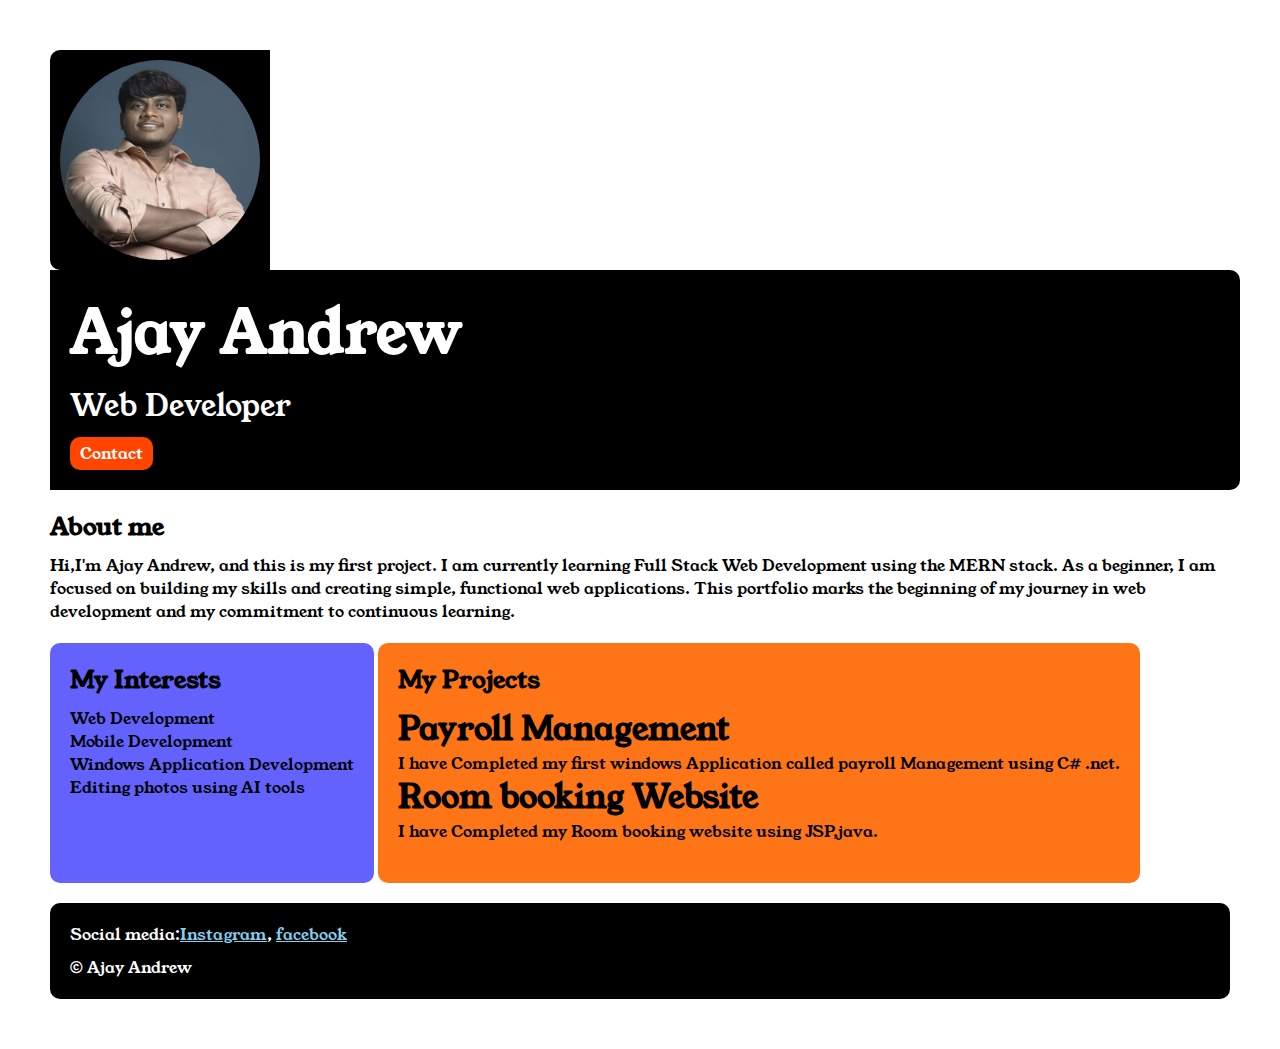
<file: index.html>
<!DOCTYPE html>
<html lang="en">

<head>
    <meta charset="UTF-8">
    <meta name="viewport" content="width=device-width, initial-scale=1.0">
    <title>Portfolio</title>
    <link rel="stylesheet" href="style.css">
    <link rel="preconnect" href="https://fonts.googleapis.com">
    <link rel="preconnect" href="https://fonts.gstatic.com" crossorigin>
    <link href="https://fonts.googleapis.com/css2?family=Young+Serif&display=swap" rel="stylesheet">
</head>

<body>
    <div class="container">
        <div class="section-profile">
            <img src="ajay_profile.png" alt="Profile Photo" class="profile">
        </div>
        <div class="section-one">
            <h1 class="section-one__Name">Ajay Andrew</h1>
            <p class="section-one__role">Web Developer</p>
            <a href="Contact.html" class="section-one__contact">Contact</a>
        </div>

        <div class="section-two">
            <h2 class="section-two__about">About me</h2>
            <p class="section-two__desc">Hi,I'm Ajay Andrew, and this is my first project. I am currently learning Full
                Stack Web Development using the MERN stack. As a beginner, I am focused on building my skills and
                creating simple, functional web applications. This portfolio marks the beginning of my journey in web
                development and my commitment to continuous learning.</p>

        </div>
        <div class="section-three">
            <h2 class="section-three__interest">My Interests</h2>
            <ul class="section-three__desc">
                <li>Web Development</li>
                <li>Mobile Development</li>
                <li>Windows Application Development</li>
                <li>Editing photos using AI tools</li>
            </ul>
        </div>

        <div class="section-four">
            <h2 class="section-four__projects">My Projects</h2>
            <ul class="section-four__desc">
                <li>
                    <h1>Payroll Management</h1>
                </li>
                <p>I have Completed my first windows Application called payroll Management using C# .net.</p>
            </ul>
            <ul>
                <li>
                    <h1>Room booking Website</h1>
                </li>
                <p>I have Completed my Room booking website using JSP,java.</p>
            </ul>
        </div>

        <div class="section-five">
            <p class="section-five__title">Social media:<a href="https://www.instagram.com/ajay_andrew18?igsh=eXdlbHZudDZtZnps">Instagram</a>, <a
                    href="https://www.facebook.com/share/17np28wtmY/">facebook</a></p>
            <p class="section-five__desc">&copy; Ajay Andrew</p>
        </div>

    </div>

</body>

</html>
</file>
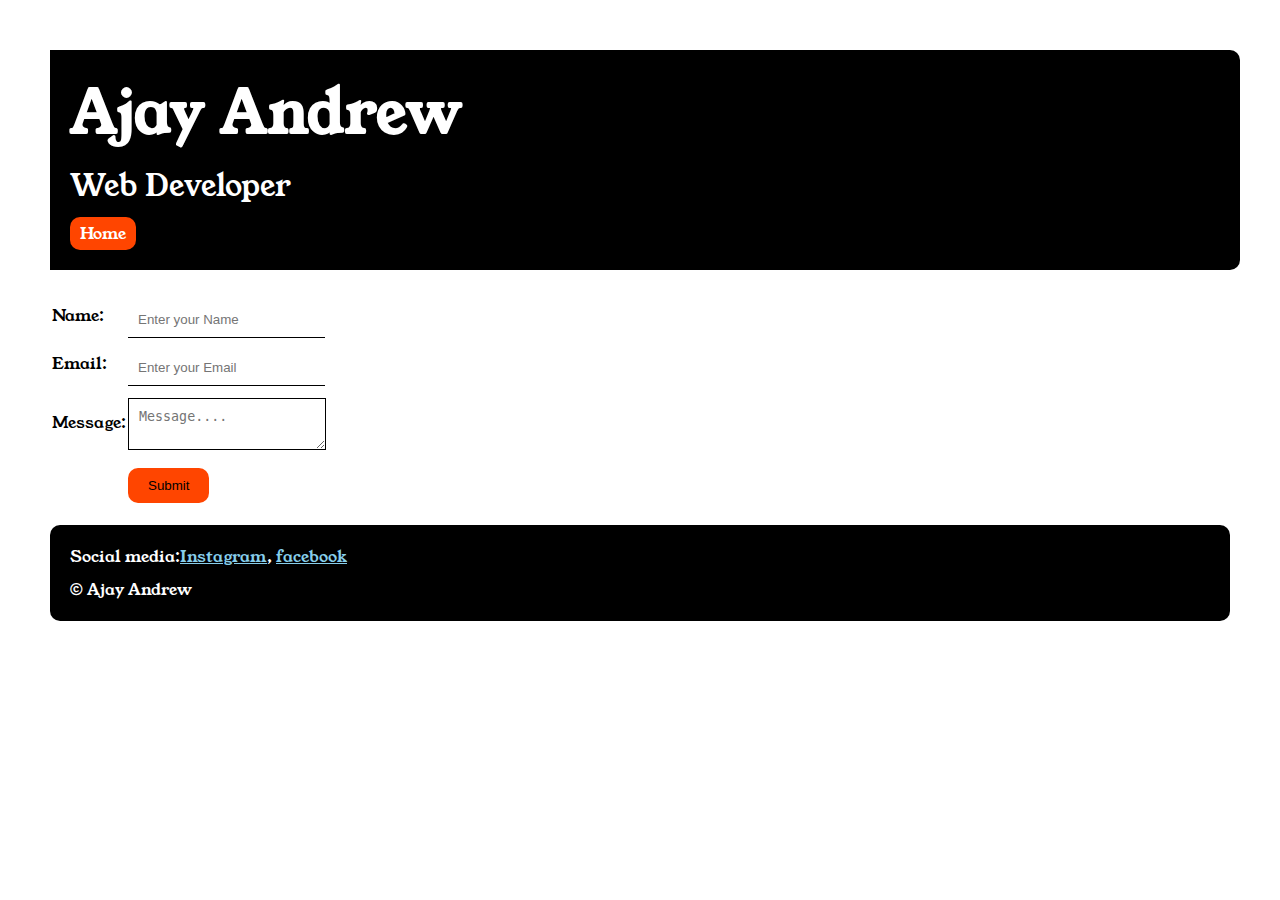
<file: Contact.html>
<!DOCTYPE html>
<html lang="en">

<head>
    <meta charset="UTF-8">
    <meta name="viewport" content="width=device-width, initial-scale=1.0">
    <title>Contact</title>
    <link rel="stylesheet" href="style.css">
    <link rel="preconnect" href="https://fonts.googleapis.com">
    <link rel="preconnect" href="https://fonts.gstatic.com" crossorigin>
    <link href="https://fonts.googleapis.com/css2?family=Young+Serif&display=swap" rel="stylesheet">
</head>

<body>
    <div class="container">
        <div class="section-one">
            <h1 class="section-one__Name">Ajay Andrew</h1>
            <p class="section-one__role">Web Developer</p>
            <a href="index.html" class="section-one__contact">Home</a>
        </div>
        <div class="contact-form">
            <form>
                <table>
                    <tr>
                        <td>Name:</td>
                        <td><input type="text" placeholder="Enter your Name" class="contact-form__input"></td>
                    </tr>
                    <tr>
                        <td>Email:</td>
                        <td><input type="email" placeholder="Enter your Email" class="contact-form__input"></td>
                    </tr>
                    <tr>
                        <td>Message:</td>
                        <td><textarea placeholder="Message...." class="contact-form__textarea"></textarea></td>
                    </tr>
                    <tr>
                        <td></td>
                        <td><input type="submit" class="contact-form__submit"></td>
                    </tr>
                </table>
            </form>
        </div>

        
        <div class="section-five">
            <p class="section-five__title">Social media:<a href="https://www.instagram.com/ajay_andrew18?igsh=eXdlbHZudDZtZnps">Instagram</a>, <a
                    href="https://www.facebook.com/share/17np28wtmY/">facebook</a></p>
            <p class="section-five__desc">&copy; Ajay Andrew</p>
        </div>
    </div>
</body>

</html>
</file>
<file: style.css>
* {
    margin: 0;
    padding: 0;
}

body {
    font-family: "Young Serif", serif;
}

.container {
    padding: 50px;
}

.section-one {
    background-color: black;
    color: white;
    padding: 20px;
    display: inline-block;
    width: 1150px;
    border-top-right-radius: 10px;
   border-bottom-right-radius: 10px;
}

.section-one__contact {
    padding-right: 10px;
    padding-left: 10px;
    padding-top: 5px;
    padding-bottom: 5px;
    background-color: orangered;
    color: white;
    text-decoration: none;
    display: inline-block;
    margin-top: 10px;
    border-radius: 10px;
}

.section-one__Name {
    font-size: 60px;
}

.section-one__role {
    font-size: 30px;
    margin-top: 10px;

}

.section-two,
.section-three,
.section-four,
.section-five {
    margin-top: 20px;
}

.section-two__desc,
.section-three__desc,
.section-four__desc,
.section-five__desc {
    margin-top: 10px;
}

.section-five {
    background-color: black;
    color: white;
    padding: 20px;
    border-radius: 10px;
}

.section-five__title a {
    color: skyblue;
}

.section-three li,
.section-four li {
    list-style: none;
}

.section-three {
    background-color: #6462FD;
    color: black;
    padding: 20px;
    display: inline-block;
    height: 200px;
    border-radius: 10px;
    vertical-align: top;
}

.section-four {
    background-color: #FE7517;
    color: black;
    padding: 20px;
    display: inline-block;
    height: 200px;
    border-radius: 10px;
    vertical-align: top;

}

.contact-form {
    margin-top: 20px;

}

.contact-form__input,
.contact-form__textarea,
.contact-form__submit {
    margin-top: 10px;
}

.contact-form__input {
    padding: 10px;
    border: none;
    border-bottom: solid black 1px;
}

.contact-form__textarea {
    padding: 10px;
    border: none;
    border: solid black 1px;
}

.contact-form__submit {
    padding-top: 10px;
    padding-bottom: 10px;
    padding-left: 20px;
    padding-right: 20px;
    background-color: orangered;
    color: black;
    border: none;
    border-radius: 10px;
}

.section-profile {
    background-color: black;
    padding-top: 10px;
    padding-bottom: 30px;
    padding-right: 10px;
    padding-left: 10px;
    display: inline-block;
    height: 180px;
   vertical-align: top;
   border-top-left-radius: 10px;
   border-bottom-left-radius: 10px;
}

.profile {
    width: 200px;
    height: 200px;
    border-radius: 50%;
    object-fit: cover;
}
</file>
